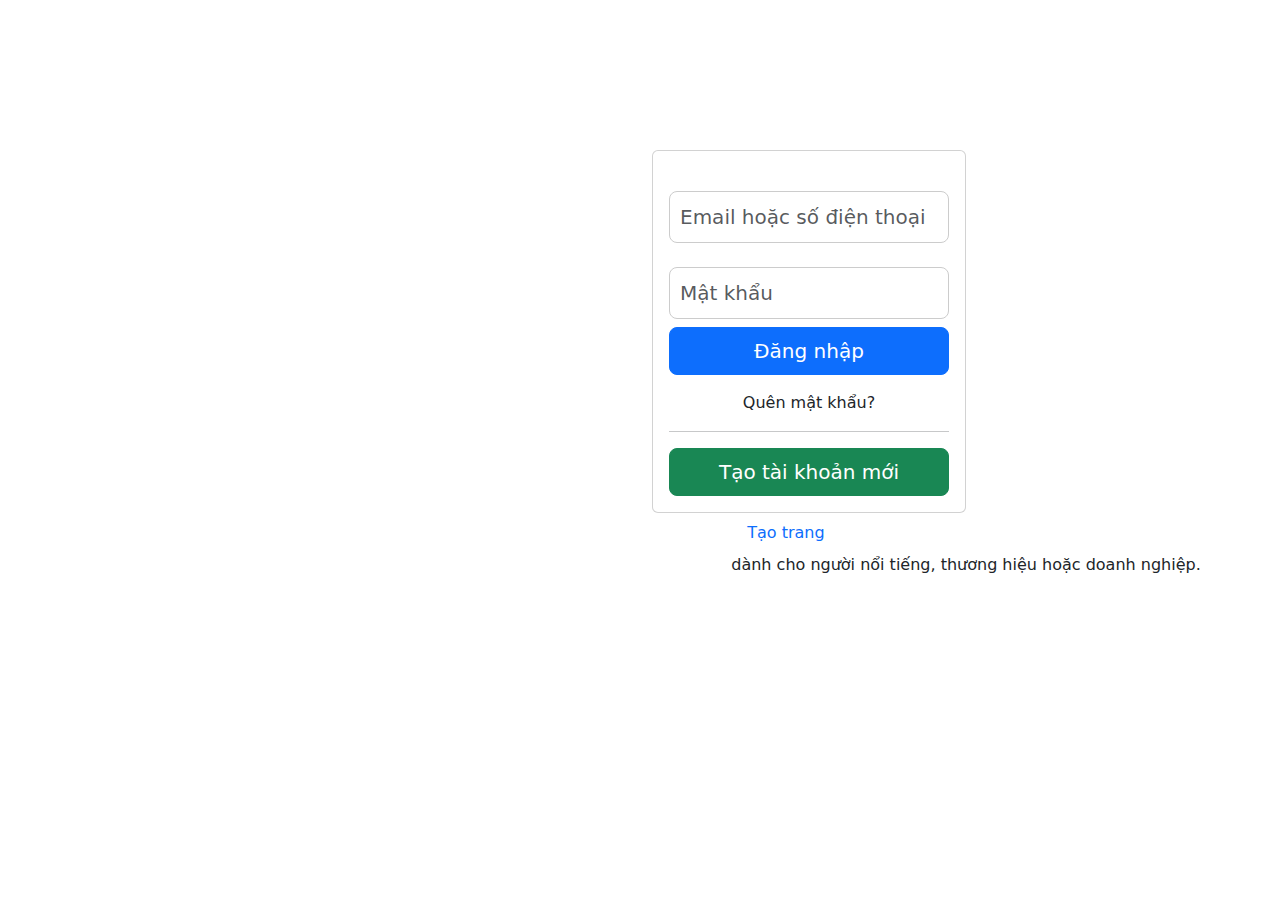
<file: index.html>
<!DOCTYPE html>
<html lang="en">
<head>
    <meta charset="UTF-8">
    <title>Title</title>
</head>
<link href="https://cdn.jsdelivr.net/npm/bootstrap@5.3.3/dist/css/bootstrap.min.css" rel="stylesheet" integrity="sha384-QWTKZyjpPEjISv5WaRU9OFeRpok6YctnYmDr5pNlyT2bRjXh0JMhjY6hW+ALEwIH" crossorigin="anonymous">
<link rel="stylesheet" href="style.css">
<body>
<section id="maim">
    <div class="row">
        <div class="col-12 col-md-6 intro">


        </div>
        <div class="col-12 col-md-6 form-login">
            <div class="card col-6">
                <div class="card-body">
                <form action="">
                    <div class="mb-0">
                        <label for="account" class="form-label"></label>
                        <input type="email" class="form-control form-control-lg" id="account" placeholder="Email hoặc số điện thoại">
                    </div>

                    <div class="mb-2">
                        <label for="account" class="form-label"></label>
                        <input type="email" class="form-control form-control-lg" id="password" placeholder="Mật khẩu">
                    </div>

                    <div class="mb-3">
                        <button type="button" class="btn btn-primary col-12 btn-lg">Đăng nhập</button>
                    </div>

                    <div class="mb-0 text-center">
                        <a class="nav-link active" aria-current="page" href="#">Quên mật khẩu?</a>
                    </div>
                    <hr>
                    <div class="mb-0">
                        <button type="button" class="btn btn-success col-12 btn-lg" data-bs-toggle="modal" data-bs-target="#signup">Tạo tài khoản mới</button>
                    </div>
                </form>

            </div>

            </div>
            <div class="nav justify-content-center">
                <label class="">
                     <p><a class="nav-link active" aria-current="page" href="#">Tạo trang</a>dành cho người nổi tiếng, thương hiệu hoặc doanh nghiệp.</p>
                </label>


            </div>

    </div>
    </div>
    <div class="modal fade " id="signup" tabindex="-1" aria-labelledby="exampleModalLabel" aria-hidden="true">
        <div class="modal-dialog modal-dialog-centered ">
            <div class="modal-content">
                <div class="modal-header">
                    <h1 class="modal-title fs-5" id="exampleModalLabel">Modal title</h1>
                    <button type="button" class="btn-close" data-bs-dismiss="modal" aria-label="Close"></button>
                </div>
                <div class="modal-body">
                    ...
                </div>
                <div class="modal-footer">
                    <button type="button" class="btn btn-secondary" data-bs-dismiss="modal">Close</button>
                    <button type="button" class="btn btn-primary">Save changes</button>
                </div>
            </div>
        </div>
    </div>
</section>
</body>
</html>
</file>
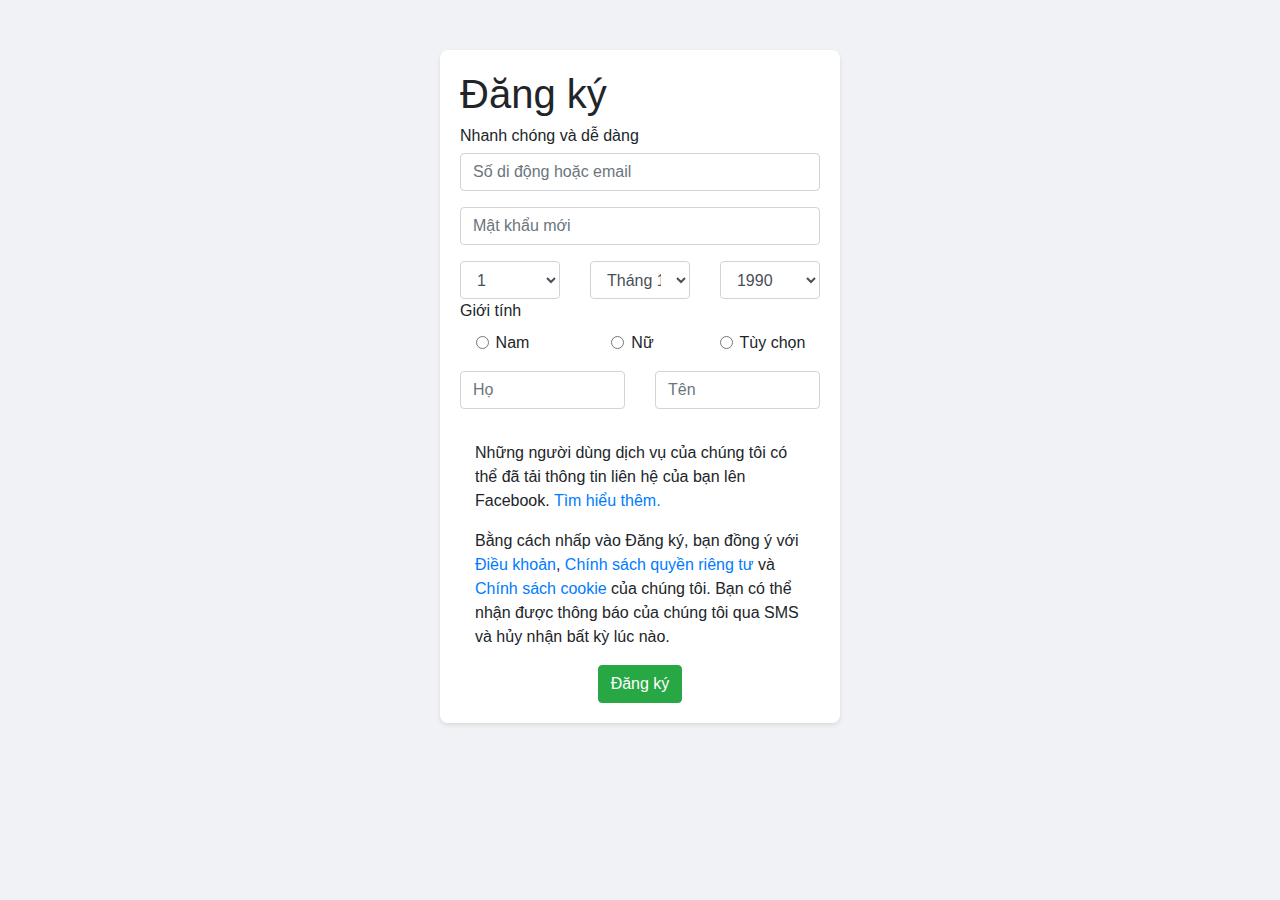
<file: signup.html>
<!--<!DOCTYPE html>-->
<!--<html lang="en">-->
<!--<head>-->
<!--    <meta charset="UTF-8">-->
<!--    <title>Sign up</title>-->
<!--</head>-->
<!--<link href="https://cdn.jsdelivr.net/npm/bootstrap@5.3.3/dist/css/bootstrap.min.css" rel="stylesheet" integrity="sha384-QWTKZyjpPEjISv5WaRU9OFeRpok6YctnYmDr5pNlyT2bRjXh0JMhjY6hW+ALEwIH" crossorigin="anonymous">-->
<!--<link rel="stylesheet" href="style.css">-->
<!--<body>-->
<!--<div  class="container">-->
<!--    <div class="row">-->
<!--        <form class="form-signup">-->
<!--            <div class="col-3">-->
<!--                <h1>Đăng ký</h1>-->
<!--                <p>Nhanh chóng và dễ dàng</p>-->
<!--            </div>-->
<!--            <hr>-->
<!--            <div class="form-group">-->
<!--                <div class="row">-->
<!--                    <div class="col-6">-->
<!--                        <label for="fname"></label>-->
<!--                        <input type="text" class="form-control" id="fname" placeholder="Họ">-->

<!--                    </div>-->
<!--                    <div class="col-6">-->
<!--                        <label for="lname"></label>-->
<!--                        <input type="text" class="form-control" id="lname" placeholder="Tên">-->
<!--                    </div>-->
<!--                </div>-->
<!--                </div>-->
<!--        </form>-->
<!--    </div>-->
<!--</div>-->
<!--</body>-->
<!--</html>-->

<!DOCTYPE html>
<html lang="en">
<head>
    <meta charset="UTF-8">
    <meta name="viewport" content="width=device-width, initial-scale=1.0">
    <title>Facebook Signup</title>
    <!-- Bootstrap CSS -->
    <link href="https://maxcdn.bootstrapcdn.com/bootstrap/4.5.2/css/bootstrap.min.css" rel="stylesheet">
    <style>
        body {
            background-color: #f0f2f5;
        }
        .signup-card {
            max-width: 400px;
            margin: 50px auto;
            padding: 20px;
            border-radius: 8px;
            box-shadow: 0 2px 4px rgba(0, 0, 0, 0.1);
            background-color: #fff;
        }
        .signup-card h2 {
            color: #1877f2;
            margin-bottom: 20px;
        }
        .btn-facebook {
            background-color: #1877f2;
            border: none;
        }
        .btn-facebook:hover {
            background-color: #155db2;
        }
    </style>
</head>
<body>
<div class="container">
    <div class="signup-card">
        <h1 class="text-start">Đăng ký</h1>
        <h6>Nhanh chóng và dễ dàng</h6>
        <form>

            <div class="form-group">
                <input type="email" class="form-control" id="email" placeholder="Số di động hoặc email">
            </div>
            <div class="form-group">
                <input type="password" class="form-control" id="password" placeholder="Mật khẩu mới">
            </div>
            <div class="form-group">
                <div class="row">
                    <div class="col-md-4">
                        <select name="date" id=Date" class="form-control">
                            <option value="1">1</option>
                            <option value="2">2</option>
                            <option value="3">3</option>
                            <option value="4">4</option>
                            <option value="5">5</option>
                            <option value="6">6</option>
                            <option value="7">7</option>
                            <option value="8">8</option>
                            <option value="9">9</option>
                            <option value="10">10</option>
                            <option value="11">11</option>
                            <option value="12">12</option>
                            <option value="13">13</option>
                            <option value="14">14</option>
                            <option value="15">15</option>
                            <option value="16">16</option>
                            <option value="17">17</option>
                            <option value="18">18</option>
                            <option value="19">19</option>
                            <option value="20">20</option>
                            <option value="21">21</option>
                            <option value="22">22</option>
                            <option value="23">23</option>
                            <option value="24">24</option>
                            <option value="25">25</option>
                            <option value="26">26</option>
                            <option value="27">27</option>
                            <option value="28">28</option>
                            <option value="29">29</option>
                            <option value="30">30</option>
                            <option value="31">31</option>
                        </select>

                    </div>
                    <div class="col-md-4">
                        <select name="month" id="Month" class="form-control">
                            <option value="1">Tháng 1</option>
                            <option value="2">Tháng 2</option>
                            <option value="3">Tháng 3</option>
                            <option value="4">Tháng 4</option>
                            <option value="5">Tháng 5</option>
                            <option value="6">Tháng 6</option>
                            <option value="7">Tháng 7</option>
                            <option value="8">Tháng 8</option>
                            <option value="9">Tháng 9</option>
                            <option value="10">Tháng 10</option>
                            <option value="11">Tháng 11</option>
                            <option value="12">Tháng 12</option>
                        </select>
                </div>
                    <div class="col-md-4">
                        <select name="year" id="Year" class="form-control">
                            <option value="1">1990</option>
                            <option value="2">1991</option>
                            <option value="3">1992</option>
                            <option value="4">1993</option>
                            <option value="5">1994</option>
                            <option value="6">1995</option>
                            <option value="7">1996</option>
                            <option value="8">1997</option>
                            <option value="9">1998</option>
                            <option value="10">1999</option>
                            <option value="11">2000</option>
                            <option value="12">2001</option>
                        </select>
                </div>
            </div>
                <div class="form-group">
                    <label>Giới tính</label><br>
                   <div class="row">
                       <div class="form-check text-center col-md-4">
                           <input class="form-check-input" type="radio" name="gender" id="female" value="female">
                           <label class="form-check-label" for="female">Nam</label>
                       </div>
                       <div class="form-check text-center col-md-4">
                           <input class="form-check-input" type="radio" name="gender" id="male" value="male">
                           <label class="form-check-label" for="male">Nữ</label>
                       </div>
                       <div class="form-check text-center col-md-4">
                           <input class="form-check-input" type="radio" name="gender" id="custom" value="custom">
                           <label class="form-check-label" for="custom">Tùy chọn</label>
                       </div>
                   </div>
                </div>
            <div class="row">
                <div class="form-group col-12 col-md-6">
                    <input type="text" class="form-control" id="firstName" placeholder="Họ">
                </div>
                <div class="form-group col-12 col-md-6">
                    <input type="text" class="form-control" id="lastName" placeholder="Tên">
                </div>
            </div>
            </div>

            <div class="col-12 mt-2">
                <p class="text-small fw-bolder">
                    Những người dùng dịch vụ của chúng tôi có thể đã tải thông tin liên hệ của bạn lên
                    Facebook.
                    <a href="#" class="text-decoration-none">Tìm hiểu thêm.</a>
                </p>
                <p class="text-small">
                    Bằng cách nhấp vào Đăng ký, bạn đồng ý với
                    <a href="#" class="text-decoration-none">Điều khoản</a>,
                    <a href="#" class="text-decoration-none">Chính sách quyền riêng tư</a> và
                    <a href="#" class="text-decoration-none">Chính sách cookie</a>
                    của chúng tôi.
                    Bạn có thể nhận được thông báo của chúng tôi qua SMS và hủy nhận bất kỳ lúc nào.
                </p>
            </div>
            <div class="col-12 text-center">
            <div class="row">
                <div class="col-md-4 mx-auto">
                    <button type="button" class="btn btn-success ">Đăng ký</button>
                </div>
            </div>
            </div>
        </form>
    </div>

</div>
</body>
</html>
</file>
<file: style.css>
.form-login{
    padding-top: 150px;
    padding-bottom: 150px;
}
#main{
    background-color: #F0F2F5;
}
.container {
    max-width: 500px;
    margin: 0 auto;
    padding: 20px;
    border: 1px solid #ccc;
}

.form-group {
    margin-bottom: 15px;
}

.form-control {
    border: 1px solid #ccc;
    padding: 10px;
}
</file>
